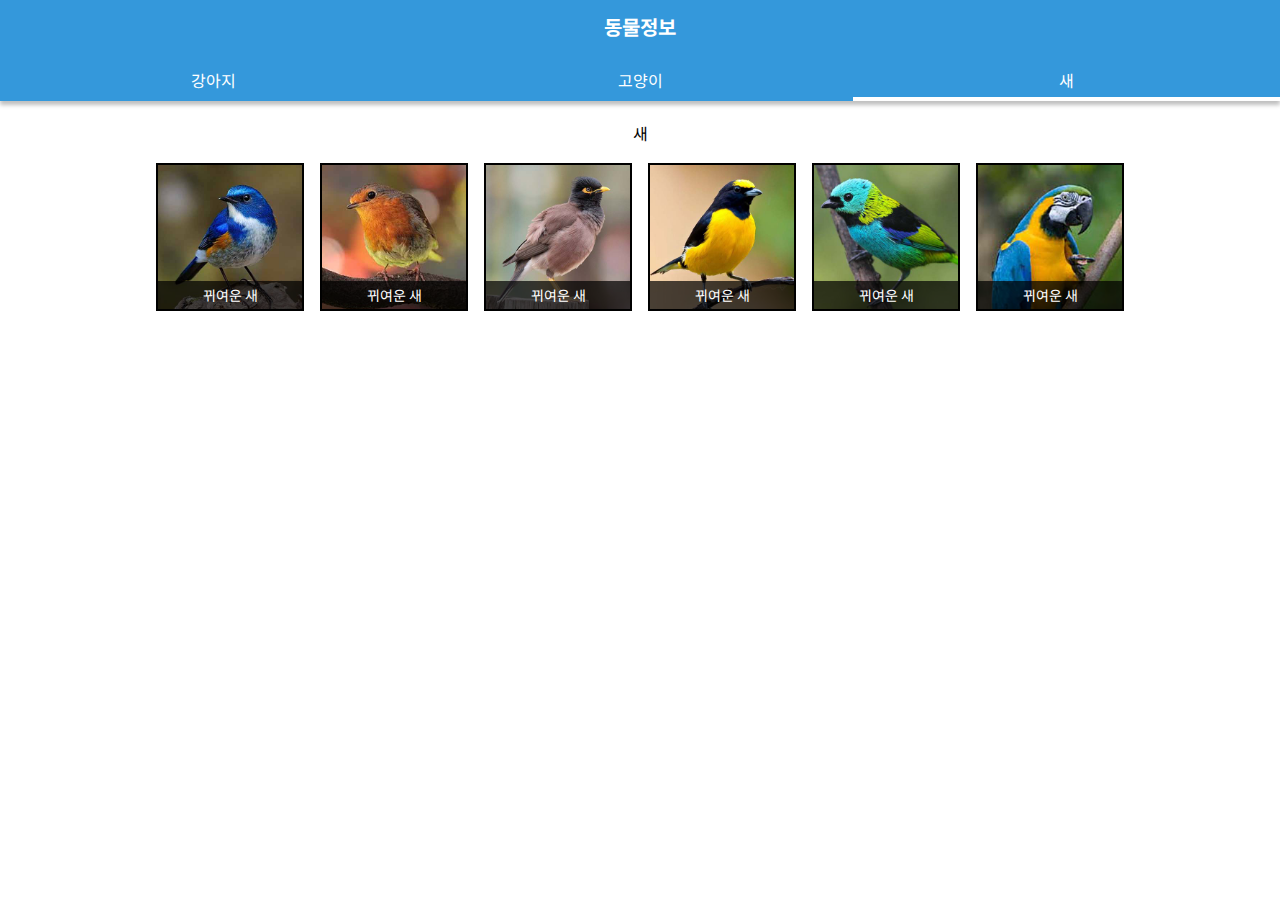
<file: bird.html>
<!DOCTYPE html>
<html lang="en">

<head>
    <meta charset="UTF-8">
    <meta http-equiv="X-UA-Compatible" content="IE=edge">
    <meta name="viewport" content="width=device-width, initial-scale=1.0">
    <link rel="stylesheet" href="./css/style.css">
    <title>bird-page</title>
</head>

<body>
    <header id="main-header">
        <div class="title">
            <h1>동물정보</h1>
        </div>
        <nav id="gnb">
            <ul>
                <li><a href="./">강아지</a></li>
                <li><a href="cat.html">고양이</a></li>
                <li class="on"><a href="bird.html">새</a></li>
            </ul>
        </nav>
    </header>
    <section id="contents">
        <div class="container">
            <h2>새</h2>
            <div class="row">
                <div class="col">
                    <img src="./images/bird01.jpg" alt="01">
                    <p class="name">뀌여운 새</p>
                </div>
                <div class="col">
                    <img src="./images/bird02.jpg" alt="02">
                    <p class="name">뀌여운 새</p>
                </div>
                <div class="col">
                    <img src="./images/bird03.jpg" alt="03">
                    <p class="name">뀌여운 새</p>
                </div>
                <div class="col">
                    <img src="./images/bird04.jpg" alt="04">
                    <p class="name">뀌여운 새</p>
                </div>
                <div class="col">
                    <img src="./images/bird05.jpg" alt="05">
                    <p class="name">뀌여운 새</p>
                </div>
                <div class="col">
                    <img src="./images/bird06.jpg" alt="06">
                    <p class="name">뀌여운 새</p>
                </div>
            </div>
        </div>
    </section>
</body>

</html>
</file>
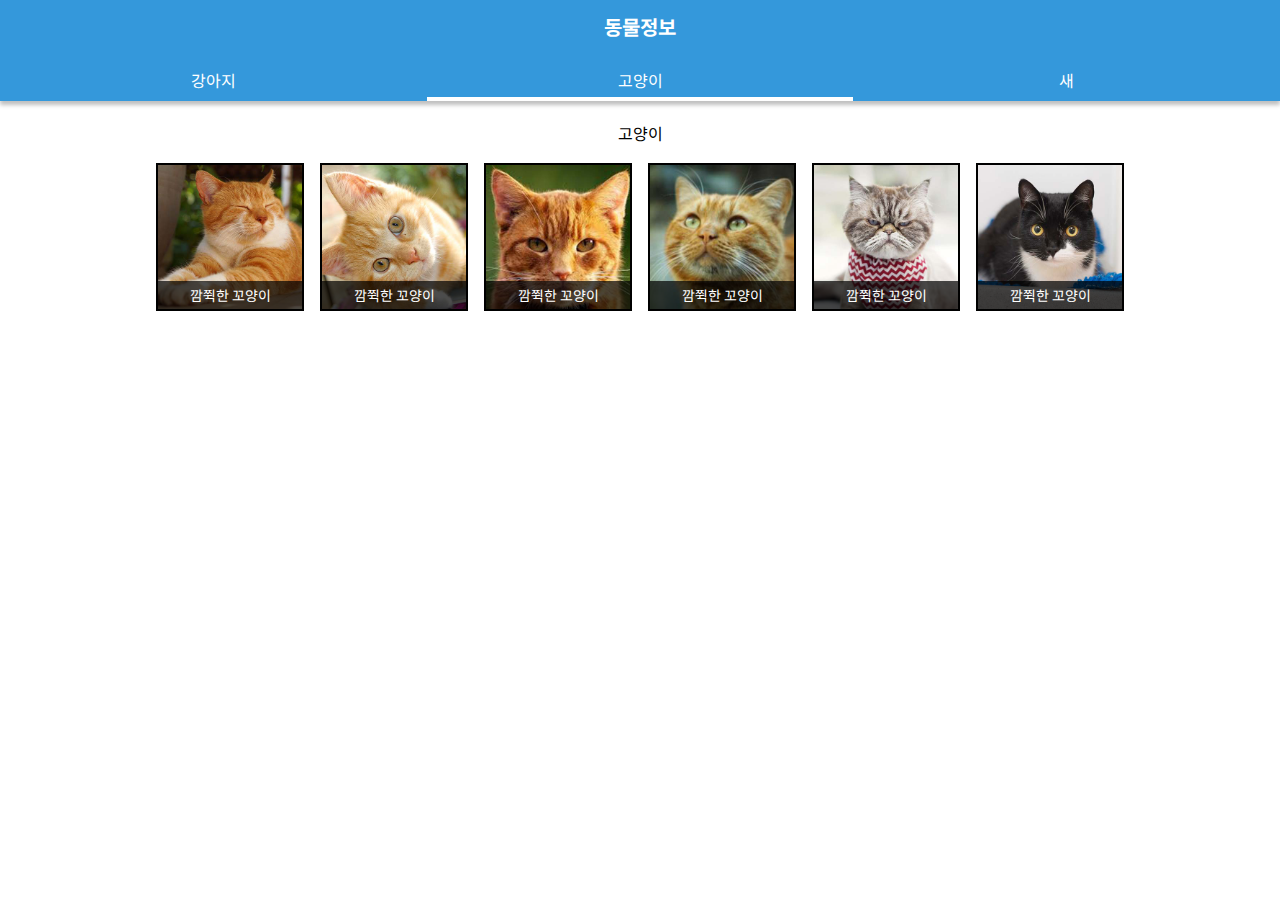
<file: cat.html>
<!DOCTYPE html>
<html lang="en">

<head>
    <meta charset="UTF-8">
    <meta http-equiv="X-UA-Compatible" content="IE=edge">
    <meta name="viewport" content="width=device-width, initial-scale=1.0">
    <link rel="stylesheet" href="./css/style.css">
    <title>cat-page</title>
</head>

<body>
    <header id="main-header">
        <div class="title">
            <h1>동물정보</h1>
        </div>
        <nav id="gnb">
            <ul>
                <li><a href="./">강아지</a></li>
                <li class="on"><a href="cat.html">고양이</a></li>
                <li><a href="bird.html">새</a></li>
            </ul>
        </nav>
    </header>
    <section id="contents">
        <div class="container">
            <h2>고양이</h2>
            <div class="row">
                <div class="col">
                    <img src="./images/cat01.jpg" alt="01">
                    <p class="name">깜쮝한 꼬양이</p>
                </div>
                <div class="col">
                    <img src="./images/cat02.jpg" alt="02">
                    <p class="name">깜쮝한 꼬양이</p>
                </div>
                <div class="col">
                    <img src="./images/cat03.jpg" alt="03">
                    <p class="name">깜쮝한 꼬양이</p>
                </div>
                <div class="col">
                    <img src="./images/cat04.jpg" alt="04">
                    <p class="name">깜쮝한 꼬양이</p>
                </div>
                <div class="col">
                    <img src="./images/cat05.jpg" alt="05">
                    <p class="name">깜쮝한 꼬양이</p>
                </div>
                <div class="col">
                    <img src="./images/cat06.jpg" alt="06">
                    <p class="name">깜쮝한 꼬양이</p>
                </div>
            </div>
        </div>
    </section>
</body>

</html>
</file>
<file: css/style.css>
/* css 파일 묶기 */
@import url(./reset.css);

/* 웹폰트 */
@import url('https://fonts.googleapis.com/css2?family=Noto+Sans+KR:wght@400;500&display=swap');

/* style 변수 */
:root {
    --main-color: #3498db;
}

body {
    font-family: 'Noto Sans KR', sans-serif;
}

/* --------------------------<main-header>----------------------------- */
#main-header {
    width: 100%;
    text-align: center;
    background-color: var(--main-color);
    box-shadow: 0px 4px 4px rgba(0, 0, 0, 0.25);
    color: #fff;
}

#main-header .title h1 {
    font-weight: 400px;
    padding-top: 12px;
    padding-bottom: 12px;
    font-size: 20px;
}

#gnb ul {
    display: flex;
    justify-content: center;
    padding-top: 10px;

}

#gnb li {
    flex: 1; /* 1:1... 같은 비율 */
    padding: 5px;
}

#gnb li a {
    color: #fff;
}

#gnb ul li.on {
    border-bottom: 4px solid #fff;
}

/* --------------------------<contents>----------------------------- */

#contents h2 {
    margin-top: 20px;
    margin-bottom: 20px;
    font-weight: 400;
    text-align: center;
    font-size: 16px;
}

#contents .row {
    display: flex;
    flex-wrap: wrap;
    gap: 20px;
    /*column 사이의 여백 상하좌우 모두 들어감!!!! */
    justify-content: center;
}

#contents .row .col {
    width: calc(50%-10px);
    height: 144px;
    outline: 2px solid black;
    position: relative;
}

#contents .row .col .name {
    background: rgba(0, 0, 0, 0.7);
    width: 100%;
    left: 0;
    bottom: 0;
    color: #fff;
    font-size: 14px;
    position: absolute;
    padding: 4px 0px 4px 0px;
    text-align: center;
}

#contents .row .col img {
    width: 100%;
    height: 100%;
    object-fit: cover;
}
</file>
